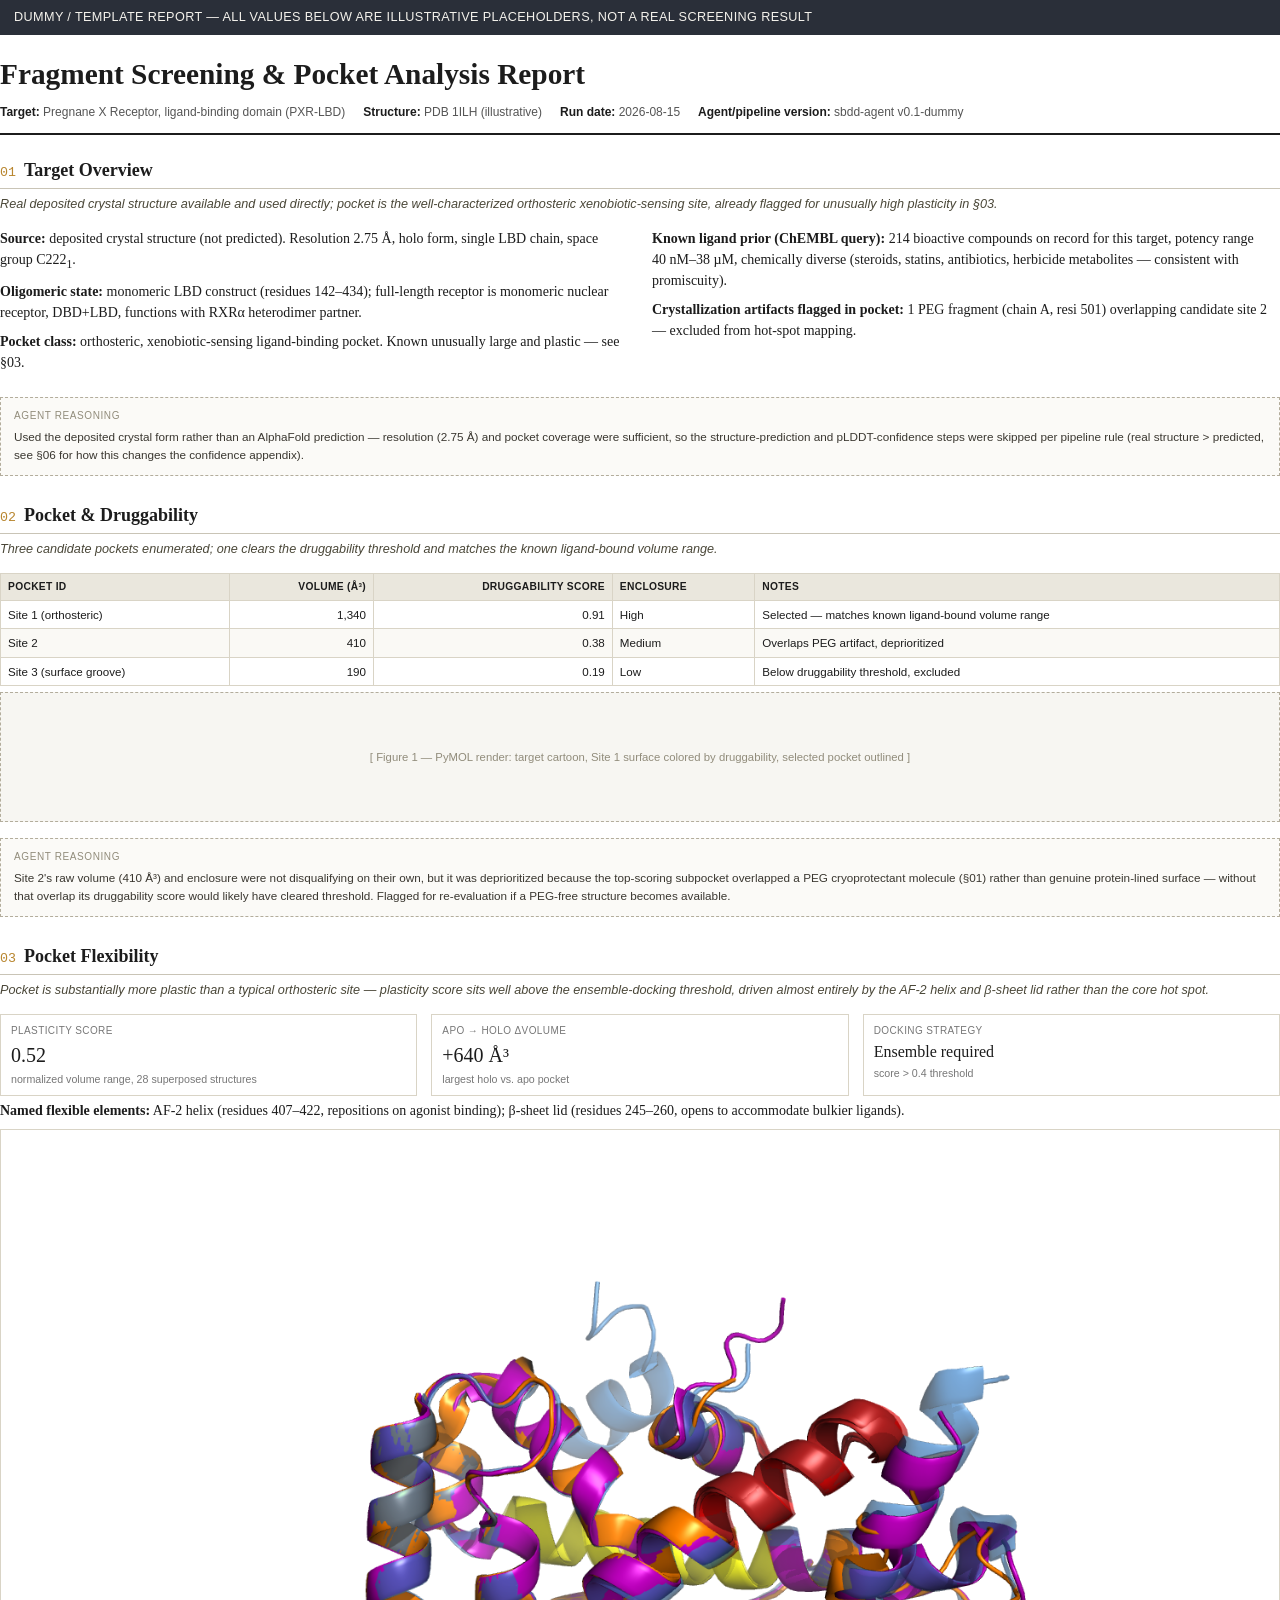
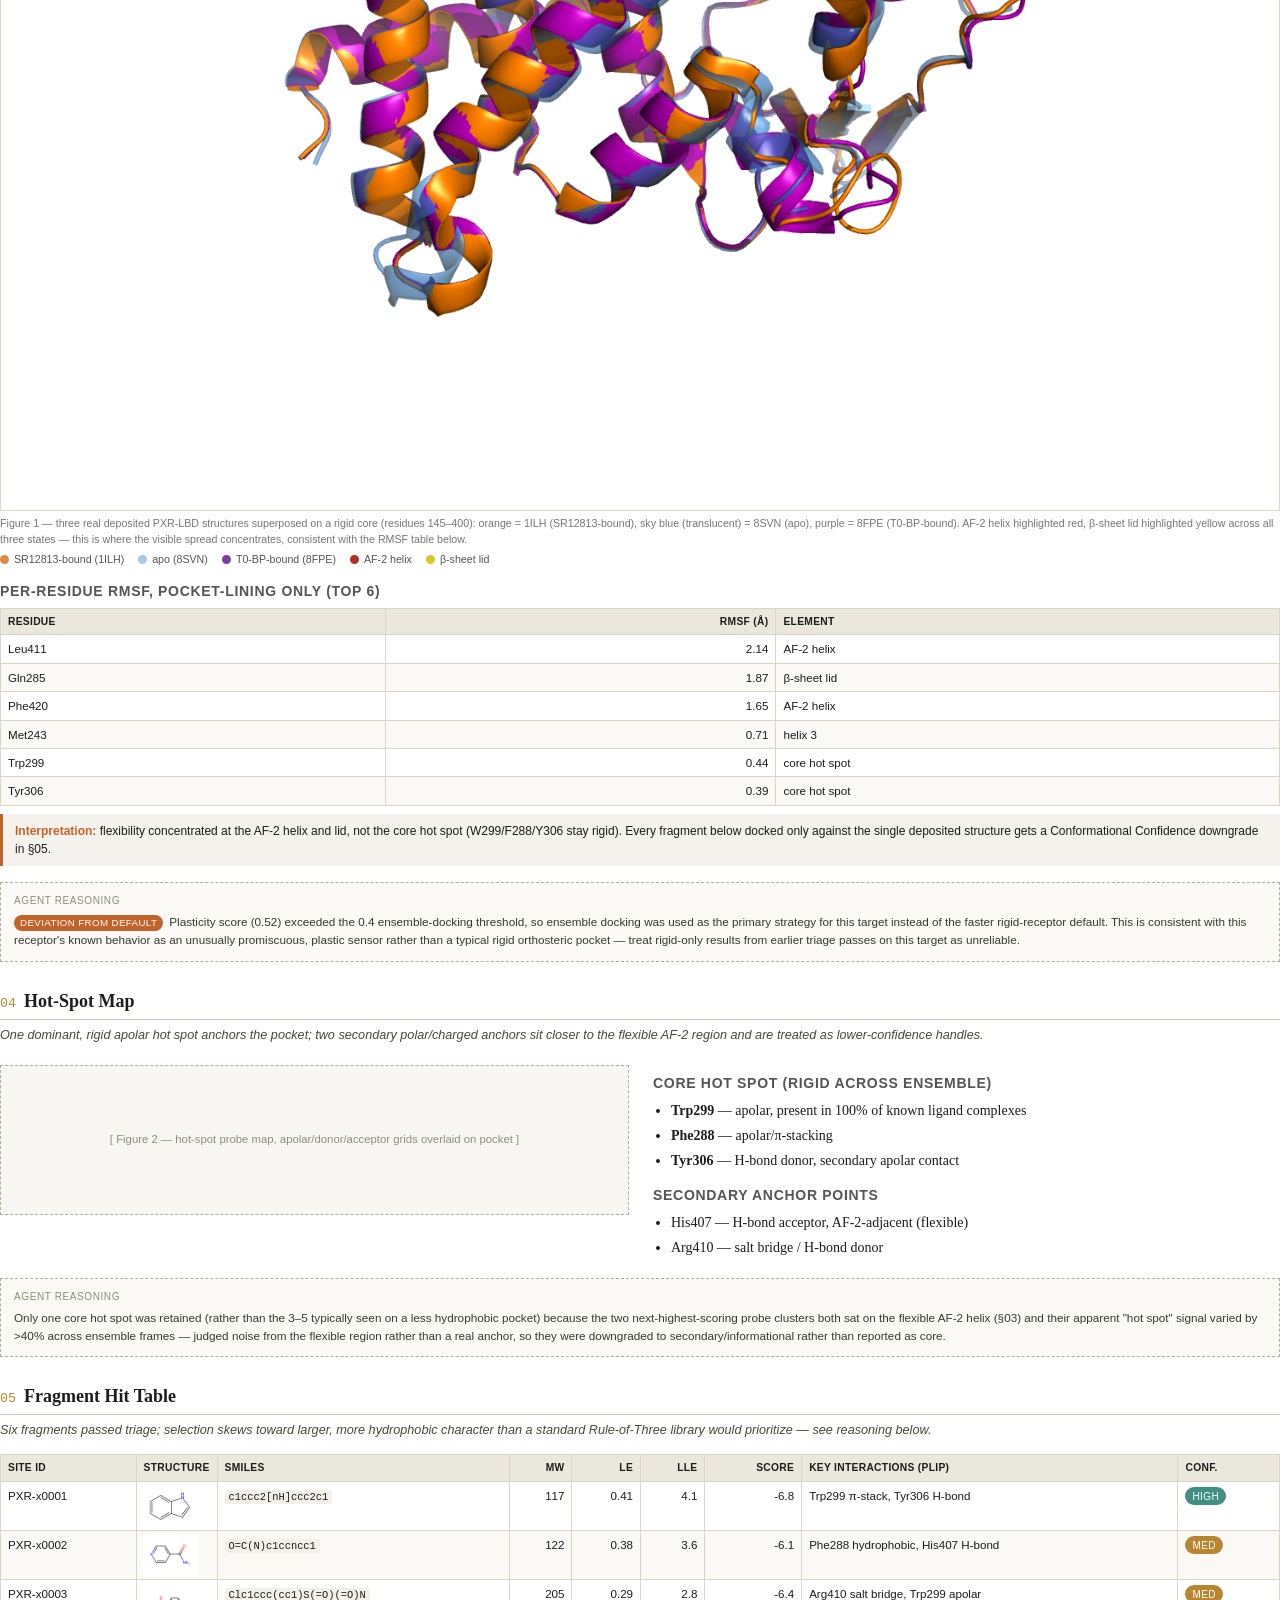
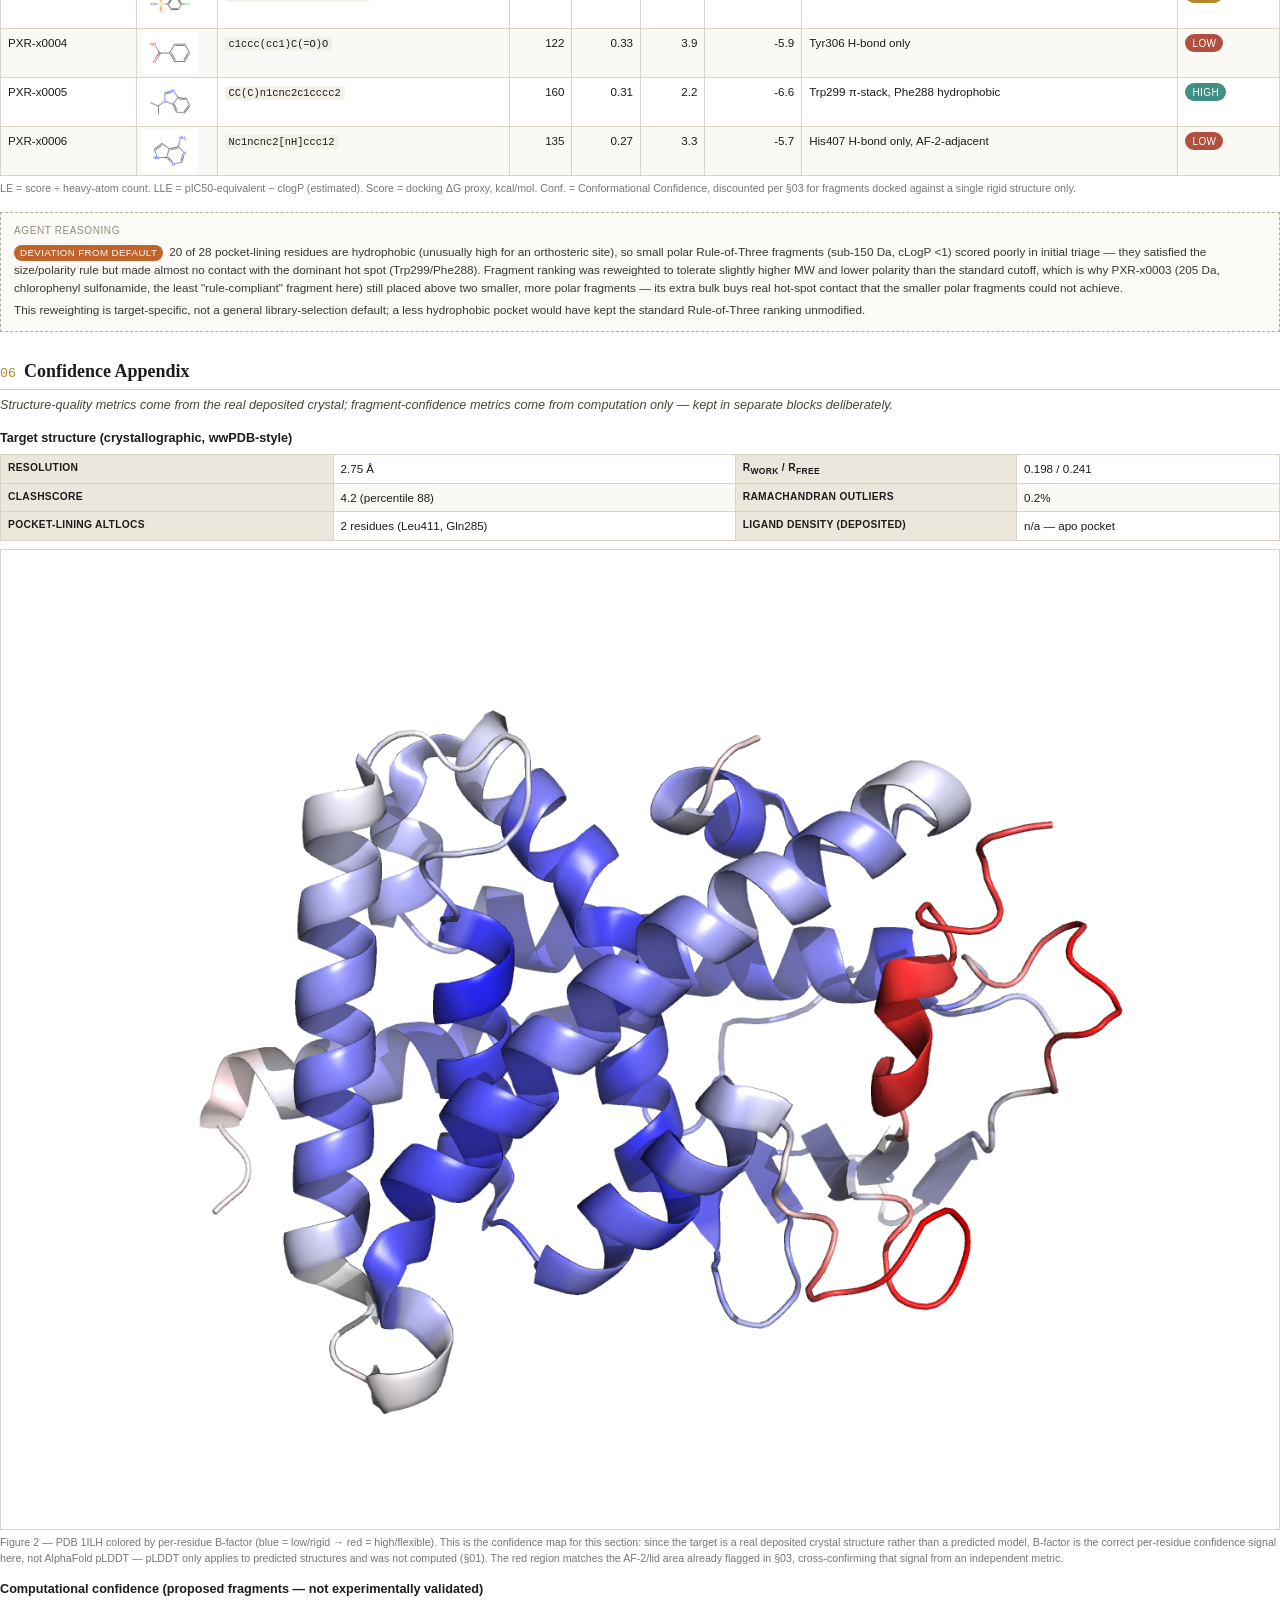
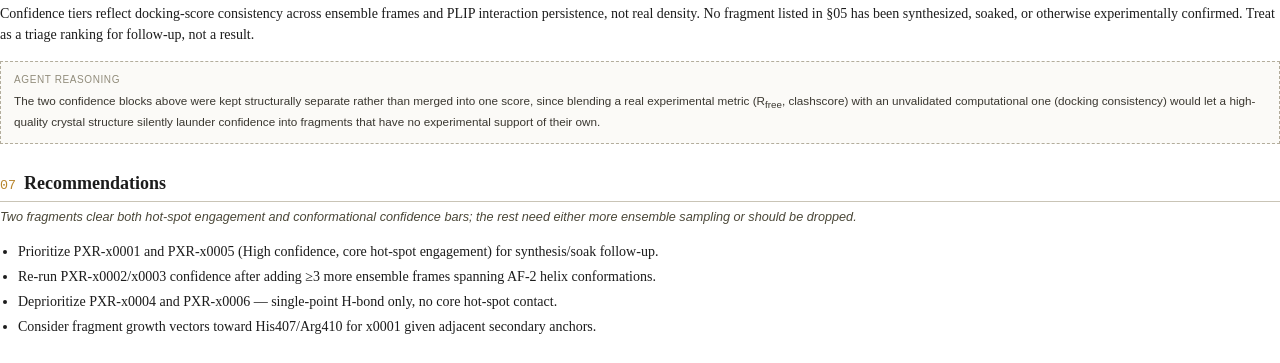
<file: sbdd_kg/report_template_dummy.html>
<!doctype html>
<html lang="en">
<head>
<meta charset="utf-8" />
<title>PXR Fragment Screening Report — DUMMY</title>
<style>
  @page {
    size: letter;
    margin: 20mm 18mm 22mm;
    @bottom-left { content: "DUMMY / TEMPLATE - not a real result"; font-size: 8pt; color: #999; }
    @bottom-right { content: "Page " counter(page) " of " counter(pages); font-size: 8pt; color: #999; }
  }
  * { box-sizing: border-box; }
  body {
    font-family: Georgia, "Times New Roman", serif;
    font-size: 10.5pt;
    line-height: 1.5;
    color: #1c1c1c;
    margin: 0;
  }
  .sans { font-family: -apple-system, "Segoe UI", Arial, sans-serif; }
  .banner {
    background: #2a2f39;
    color: #f4f2ec;
    padding: 8px 14px;
    font-family: -apple-system, "Segoe UI", Arial, sans-serif;
    font-size: 9.5pt;
    letter-spacing: 0.03em;
    text-transform: uppercase;
    margin-bottom: 18px;
  }
  header.doc-header {
    border-bottom: 2.5px solid #1c1c1c;
    padding-bottom: 12px;
    margin-bottom: 22px;
  }
  header.doc-header h1 {
    font-size: 22pt;
    margin: 0 0 6px;
  }
  header.doc-header .meta {
    font-family: -apple-system, "Segoe UI", Arial, sans-serif;
    font-size: 9pt;
    color: #555;
    display: flex;
    gap: 18px;
    flex-wrap: wrap;
  }
  header.doc-header .meta strong { color: #1c1c1c; }

  section { margin-bottom: 26px; page-break-inside: avoid; }
  section.allow-break { page-break-inside: auto; }

  h2 {
    font-size: 13.5pt;
    margin: 0 0 10px;
    padding-bottom: 4px;
    border-bottom: 1px solid #c9c4b6;
    display: flex;
    align-items: baseline;
    gap: 8px;
  }
  h2 .num {
    font-family: ui-monospace, "SF Mono", Consolas, monospace;
    font-size: 10pt;
    color: #b8862f;
    font-weight: normal;
  }
  h3 {
    font-size: 10.5pt;
    margin: 14px 0 6px;
    font-family: -apple-system, "Segoe UI", Arial, sans-serif;
    text-transform: uppercase;
    letter-spacing: 0.05em;
    color: #555;
  }
  p { margin: 0 0 8px; }

  table {
    width: 100%;
    border-collapse: collapse;
    font-family: -apple-system, "Segoe UI", Arial, sans-serif;
    font-size: 8.7pt;
    margin: 6px 0 4px;
  }
  th, td {
    border: 1px solid #d9d4c6;
    padding: 5px 7px;
    text-align: left;
    vertical-align: top;
  }
  th {
    background: #eae7dd;
    font-weight: 600;
    text-transform: uppercase;
    font-size: 7.7pt;
    letter-spacing: 0.03em;
  }
  td.num, th.num { text-align: right; font-variant-numeric: tabular-nums; }
  tr:nth-child(even) td { background: #faf9f5; }

  .pill {
    display: inline-block;
    font-family: -apple-system, "Segoe UI", Arial, sans-serif;
    font-size: 7.5pt;
    text-transform: uppercase;
    letter-spacing: 0.04em;
    padding: 1.5px 7px;
    border-radius: 999px;
    color: #fff;
  }
  .pill.high { background: #3f8f83; }
  .pill.med { background: #b8862f; }
  .pill.low { background: #b0503f; }

  .two-col { display: flex; gap: 24px; }
  .two-col > div { flex: 1; }

  .callout {
    background: #f4f2ec;
    border-left: 3px solid #c1642c;
    padding: 8px 12px;
    font-family: -apple-system, "Segoe UI", Arial, sans-serif;
    font-size: 9pt;
    margin: 8px 0;
  }
  .callout strong { color: #c1642c; }

  .figure-placeholder {
    border: 1.5px dashed #b3ad9c;
    background: #f7f6f2;
    height: 130px;
    display: flex;
    align-items: center;
    justify-content: center;
    font-family: -apple-system, "Segoe UI", Arial, sans-serif;
    font-size: 8.5pt;
    color: #918c7b;
    margin: 6px 0 10px;
    text-align: center;
  }

  .stat-row { display: flex; gap: 14px; margin: 8px 0 4px; }
  .stat {
    flex: 1;
    border: 1px solid #d9d4c6;
    padding: 8px 10px;
    font-family: -apple-system, "Segoe UI", Arial, sans-serif;
  }
  .stat .label {
    font-size: 7.5pt;
    text-transform: uppercase;
    letter-spacing: 0.04em;
    color: #777;
  }
  .stat .value {
    font-size: 15pt;
    font-family: Georgia, serif;
    margin-top: 2px;
  }
  .stat .sub { font-size: 8pt; color: #777; margin-top: 1px; }

  ul.tight { margin: 4px 0; padding-left: 18px; }
  ul.tight li { margin-bottom: 4px; }

  code.smiles {
    font-family: ui-monospace, "SF Mono", Consolas, monospace;
    font-size: 7.8pt;
    background: #f2f0e9;
    padding: 1px 4px;
    border-radius: 3px;
  }

  td.struct { width: 62px; padding: 3px 5px; }
  td.struct img { width: 56px; height: auto; display: block; }

  .figure-block { margin: 8px 0 10px; }
  .figure-block img {
    max-width: 100%;
    display: block;
    border: 1px solid #d9d4c6;
  }
  .figure-caption {
    font-family: -apple-system, "Segoe UI", Arial, sans-serif;
    font-size: 8pt;
    color: #777;
    margin-top: 4px;
  }
  .legend-swatches {
    font-family: -apple-system, "Segoe UI", Arial, sans-serif;
    font-size: 8pt;
    color: #555;
    display: flex;
    gap: 14px;
    margin-top: 4px;
    flex-wrap: wrap;
  }
  .legend-swatches span { display: inline-flex; align-items: center; gap: 5px; }
  .legend-swatches i { width: 9px; height: 9px; border-radius: 50%; display: inline-block; }

  .appendix-block { margin-bottom: 14px; }
  .appendix-block h4 {
    font-size: 9.5pt;
    margin: 0 0 4px;
    font-family: -apple-system, "Segoe UI", Arial, sans-serif;
  }

  .section-overview {
    font-style: italic;
    color: #4a4738;
    font-family: -apple-system, "Segoe UI", Arial, sans-serif;
    font-size: 9.5pt;
    margin: -4px 0 14px;
  }

  .reasoning {
    margin-top: 16px;
    border: 1px dashed #b3ad9c;
    background: #fbfaf7;
    padding: 10px 13px 12px;
    font-family: -apple-system, "Segoe UI", Arial, sans-serif;
  }
  .reasoning .reasoning-label {
    font-size: 7.5pt;
    text-transform: uppercase;
    letter-spacing: 0.06em;
    color: #918c7b;
    margin-bottom: 5px;
    display: block;
  }
  .reasoning p {
    font-size: 8.8pt;
    color: #3a3730;
    margin: 0 0 5px;
  }
  .reasoning p:last-child { margin-bottom: 0; }
  .reasoning .flag {
    display: inline-block;
    font-size: 7.3pt;
    text-transform: uppercase;
    letter-spacing: 0.04em;
    padding: 1px 6px;
    border-radius: 999px;
    background: #c1642c;
    color: #fff;
    margin-right: 6px;
  }
</style>
</head>
<body>

<div class="banner">DUMMY / TEMPLATE REPORT — all values below are illustrative placeholders, not a real screening result</div>

<header class="doc-header">
  <h1>Fragment Screening &amp; Pocket Analysis Report</h1>
  <div class="meta">
    <span><strong>Target:</strong> Pregnane X Receptor, ligand-binding domain (PXR-LBD)</span>
    <span><strong>Structure:</strong> PDB 1ILH (illustrative)</span>
    <span><strong>Run date:</strong> 2026-08-15</span>
    <span><strong>Agent/pipeline version:</strong> sbdd-agent v0.1-dummy</span>
  </div>
</header>

<section>
  <h2><span class="num">01</span> Target Overview</h2>
  <p class="section-overview">Real deposited crystal structure available and used directly; pocket is the well-characterized orthosteric xenobiotic-sensing site, already flagged for unusually high plasticity in &sect;03.</p>
  <div class="two-col">
    <div>
      <p><strong>Source:</strong> deposited crystal structure (not predicted). Resolution 2.75&nbsp;&Aring;, holo form, single LBD chain, space group C222<sub>1</sub>.</p>
      <p><strong>Oligomeric state:</strong> monomeric LBD construct (residues 142&ndash;434); full-length receptor is monomeric nuclear receptor, DBD+LBD, functions with RXR&alpha; heterodimer partner.</p>
      <p><strong>Pocket class:</strong> orthosteric, xenobiotic-sensing ligand-binding pocket. Known unusually large and plastic &mdash; see &sect;03.</p>
    </div>
    <div>
      <p><strong>Known ligand prior (ChEMBL query):</strong> 214 bioactive compounds on record for this target, potency range 40&nbsp;nM&ndash;38&nbsp;&micro;M, chemically diverse (steroids, statins, antibiotics, herbicide metabolites &mdash; consistent with promiscuity).</p>
      <p><strong>Crystallization artifacts flagged in pocket:</strong> 1 PEG fragment (chain A, resi 501) overlapping candidate site 2 &mdash; excluded from hot-spot mapping.</p>
    </div>
  </div>
  <div class="reasoning">
    <span class="reasoning-label">Agent reasoning</span>
    <p>Used the deposited crystal form rather than an AlphaFold prediction &mdash; resolution (2.75&nbsp;&Aring;) and pocket coverage were sufficient, so the structure-prediction and pLDDT-confidence steps were skipped per pipeline rule (real structure &gt; predicted, see &sect;06 for how this changes the confidence appendix).</p>
  </div>
</section>

<section>
  <h2><span class="num">02</span> Pocket &amp; Druggability</h2>
  <p class="section-overview">Three candidate pockets enumerated; one clears the druggability threshold and matches the known ligand-bound volume range.</p>
  <table>
    <thead>
      <tr><th>Pocket ID</th><th class="num">Volume (&Aring;&sup3;)</th><th class="num">Druggability score</th><th>Enclosure</th><th>Notes</th></tr>
    </thead>
    <tbody>
      <tr><td>Site 1 (orthosteric)</td><td class="num">1,340</td><td class="num">0.91</td><td>High</td><td>Selected &mdash; matches known ligand-bound volume range</td></tr>
      <tr><td>Site 2</td><td class="num">410</td><td class="num">0.38</td><td>Medium</td><td>Overlaps PEG artifact, deprioritized</td></tr>
      <tr><td>Site 3 (surface groove)</td><td class="num">190</td><td class="num">0.19</td><td>Low</td><td>Below druggability threshold, excluded</td></tr>
    </tbody>
  </table>
  <div class="figure-placeholder">[ Figure 1 &mdash; PyMOL render: target cartoon, Site 1 surface colored by druggability, selected pocket outlined ]</div>
  <div class="reasoning">
    <span class="reasoning-label">Agent reasoning</span>
    <p>Site 2's raw volume (410&nbsp;&Aring;&sup3;) and enclosure were not disqualifying on their own, but it was deprioritized because the top-scoring subpocket overlapped a PEG cryoprotectant molecule (&sect;01) rather than genuine protein-lined surface &mdash; without that overlap its druggability score would likely have cleared threshold. Flagged for re-evaluation if a PEG-free structure becomes available.</p>
  </div>
</section>

<section>
  <h2><span class="num">03</span> Pocket Flexibility</h2>
  <p class="section-overview">Pocket is substantially more plastic than a typical orthosteric site &mdash; plasticity score sits well above the ensemble-docking threshold, driven almost entirely by the AF-2 helix and &beta;-sheet lid rather than the core hot spot.</p>
  <div class="stat-row">
    <div class="stat">
      <div class="label">Plasticity score</div>
      <div class="value">0.52</div>
      <div class="sub">normalized volume range, 28 superposed structures</div>
    </div>
    <div class="stat">
      <div class="label">Apo &rarr; holo &Delta;volume</div>
      <div class="value">+640 &Aring;&sup3;</div>
      <div class="sub">largest holo vs. apo pocket</div>
    </div>
    <div class="stat">
      <div class="label">Docking strategy</div>
      <div class="value" style="font-size:12pt;">Ensemble required</div>
      <div class="sub">score &gt; 0.4 threshold</div>
    </div>
  </div>
  <p><strong>Named flexible elements:</strong> AF-2 helix (residues 407&ndash;422, repositions on agonist binding); &beta;-sheet lid (residues 245&ndash;260, opens to accommodate bulkier ligands).</p>
  <div class="figure-block">
    <img src="fig_pocket_overlay.png" alt="Overlay of three PXR-LBD conformational states" />
    <div class="figure-caption">Figure 1 &mdash; three real deposited PXR-LBD structures superposed on a rigid core (residues 145&ndash;400): orange = 1ILH (SR12813-bound), sky blue (translucent) = 8SVN (apo), purple = 8FPE (T0-BP-bound). AF-2 helix highlighted red, &beta;-sheet lid highlighted yellow across all three states &mdash; this is where the visible spread concentrates, consistent with the RMSF table below.</div>
    <div class="legend-swatches">
      <span><i style="background:#e08947;"></i>SR12813-bound (1ILH)</span>
      <span><i style="background:#a9c7e8;"></i>apo (8SVN)</span>
      <span><i style="background:#7d3f9e;"></i>T0-BP-bound (8FPE)</span>
      <span><i style="background:#b0302a;"></i>AF-2 helix</span>
      <span><i style="background:#d4c92a;"></i>&beta;-sheet lid</span>
    </div>
  </div>
  <h3>Per-residue RMSF, pocket-lining only (top 6)</h3>
  <table>
    <thead><tr><th>Residue</th><th class="num">RMSF (&Aring;)</th><th>Element</th></tr></thead>
    <tbody>
      <tr><td>Leu411</td><td class="num">2.14</td><td>AF-2 helix</td></tr>
      <tr><td>Gln285</td><td class="num">1.87</td><td>&beta;-sheet lid</td></tr>
      <tr><td>Phe420</td><td class="num">1.65</td><td>AF-2 helix</td></tr>
      <tr><td>Met243</td><td class="num">0.71</td><td>helix 3</td></tr>
      <tr><td>Trp299</td><td class="num">0.44</td><td>core hot spot</td></tr>
      <tr><td>Tyr306</td><td class="num">0.39</td><td>core hot spot</td></tr>
    </tbody>
  </table>
  <div class="callout"><strong>Interpretation:</strong> flexibility concentrated at the AF-2 helix and lid, not the core hot spot (W299/F288/Y306 stay rigid). Every fragment below docked only against the single deposited structure gets a Conformational Confidence downgrade in &sect;05.</div>
  <div class="reasoning">
    <span class="reasoning-label">Agent reasoning</span>
    <p><span class="flag">Deviation from default</span>Plasticity score (0.52) exceeded the 0.4 ensemble-docking threshold, so ensemble docking was used as the primary strategy for this target instead of the faster rigid-receptor default. This is consistent with this receptor's known behavior as an unusually promiscuous, plastic sensor rather than a typical rigid orthosteric pocket &mdash; treat rigid-only results from earlier triage passes on this target as unreliable.</p>
  </div>
</section>

<section class="allow-break">
  <h2><span class="num">04</span> Hot-Spot Map</h2>
  <p class="section-overview">One dominant, rigid apolar hot spot anchors the pocket; two secondary polar/charged anchors sit closer to the flexible AF-2 region and are treated as lower-confidence handles.</p>
  <div class="two-col">
    <div class="figure-placeholder" style="height:150px;">[ Figure 2 &mdash; hot-spot probe map, apolar/donor/acceptor grids overlaid on pocket ]</div>
    <div>
      <h3>Core hot spot (rigid across ensemble)</h3>
      <ul class="tight">
        <li><strong>Trp299</strong> &mdash; apolar, present in 100% of known ligand complexes</li>
        <li><strong>Phe288</strong> &mdash; apolar/&pi;-stacking</li>
        <li><strong>Tyr306</strong> &mdash; H-bond donor, secondary apolar contact</li>
      </ul>
      <h3>Secondary anchor points</h3>
      <ul class="tight">
        <li>His407 &mdash; H-bond acceptor, AF-2-adjacent (flexible)</li>
        <li>Arg410 &mdash; salt bridge / H-bond donor</li>
      </ul>
    </div>
  </div>
  <div class="reasoning">
    <span class="reasoning-label">Agent reasoning</span>
    <p>Only one core hot spot was retained (rather than the 3&ndash;5 typically seen on a less hydrophobic pocket) because the two next-highest-scoring probe clusters both sat on the flexible AF-2 helix (&sect;03) and their apparent "hot spot" signal varied by &gt;40% across ensemble frames &mdash; judged noise from the flexible region rather than a real anchor, so they were downgraded to secondary/informational rather than reported as core.</p>
  </div>
</section>

<section class="allow-break">
  <h2><span class="num">05</span> Fragment Hit Table</h2>
  <p class="section-overview">Six fragments passed triage; selection skews toward larger, more hydrophobic character than a standard Rule-of-Three library would prioritize &mdash; see reasoning below.</p>
  <table>
    <thead>
      <tr>
        <th>Site ID</th><th>Structure</th><th>SMILES</th><th class="num">MW</th>
        <th class="num">LE</th><th class="num">LLE</th>
        <th class="num">Score</th>
        <th>Key interactions (PLIP)</th>
        <th>Conf.</th>
      </tr>
    </thead>
    <tbody>
      <tr>
        <td>PXR-x0001</td><td class="struct"><img src="fig_frag_x0001.png" alt="PXR-x0001 structure" /></td><td><code class="smiles">c1ccc2[nH]ccc2c1</code></td><td class="num">117</td>
        <td class="num">0.41</td><td class="num">4.1</td><td class="num">-6.8</td>
        <td>Trp299 &pi;-stack, Tyr306 H-bond</td>
        <td><span class="pill high">High</span></td>
      </tr>
      <tr>
        <td>PXR-x0002</td><td class="struct"><img src="fig_frag_x0002.png" alt="PXR-x0002 structure" /></td><td><code class="smiles">O=C(N)c1ccncc1</code></td><td class="num">122</td>
        <td class="num">0.38</td><td class="num">3.6</td><td class="num">-6.1</td>
        <td>Phe288 hydrophobic, His407 H-bond</td>
        <td><span class="pill med">Med</span></td>
      </tr>
      <tr>
        <td>PXR-x0003</td><td class="struct"><img src="fig_frag_x0003.png" alt="PXR-x0003 structure" /></td><td><code class="smiles">Clc1ccc(cc1)S(=O)(=O)N</code></td><td class="num">205</td>
        <td class="num">0.29</td><td class="num">2.8</td><td class="num">-6.4</td>
        <td>Arg410 salt bridge, Trp299 apolar</td>
        <td><span class="pill med">Med</span></td>
      </tr>
      <tr>
        <td>PXR-x0004</td><td class="struct"><img src="fig_frag_x0004.png" alt="PXR-x0004 structure" /></td><td><code class="smiles">c1ccc(cc1)C(=O)O</code></td><td class="num">122</td>
        <td class="num">0.33</td><td class="num">3.9</td><td class="num">-5.9</td>
        <td>Tyr306 H-bond only</td>
        <td><span class="pill low">Low</span></td>
      </tr>
      <tr>
        <td>PXR-x0005</td><td class="struct"><img src="fig_frag_x0005.png" alt="PXR-x0005 structure" /></td><td><code class="smiles">CC(C)n1cnc2c1cccc2</code></td><td class="num">160</td>
        <td class="num">0.31</td><td class="num">2.2</td><td class="num">-6.6</td>
        <td>Trp299 &pi;-stack, Phe288 hydrophobic</td>
        <td><span class="pill high">High</span></td>
      </tr>
      <tr>
        <td>PXR-x0006</td><td class="struct"><img src="fig_frag_x0006.png" alt="PXR-x0006 structure" /></td><td><code class="smiles">Nc1ncnc2[nH]ccc12</code></td><td class="num">135</td>
        <td class="num">0.27</td><td class="num">3.3</td><td class="num">-5.7</td>
        <td>His407 H-bond only, AF-2-adjacent</td>
        <td><span class="pill low">Low</span></td>
      </tr>
    </tbody>
  </table>
  <p class="sans" style="font-size:8pt;color:#777;">LE = score &divide; heavy-atom count. LLE = pIC50-equivalent &minus; clogP (estimated). Score = docking &Delta;G proxy, kcal/mol. Conf. = Conformational Confidence, discounted per &sect;03 for fragments docked against a single rigid structure only.</p>
  <div class="reasoning">
    <span class="reasoning-label">Agent reasoning</span>
    <p><span class="flag">Deviation from default</span>20 of 28 pocket-lining residues are hydrophobic (unusually high for an orthosteric site), so small polar Rule-of-Three fragments (sub-150&nbsp;Da, cLogP&nbsp;&lt;1) scored poorly in initial triage &mdash; they satisfied the size/polarity rule but made almost no contact with the dominant hot spot (Trp299/Phe288). Fragment ranking was reweighted to tolerate slightly higher MW and lower polarity than the standard cutoff, which is why PXR-x0003 (205&nbsp;Da, chlorophenyl sulfonamide, the least "rule-compliant" fragment here) still placed above two smaller, more polar fragments &mdash; its extra bulk buys real hot-spot contact that the smaller polar fragments could not achieve.</p>
    <p>This reweighting is target-specific, not a general library-selection default; a less hydrophobic pocket would have kept the standard Rule-of-Three ranking unmodified.</p>
  </div>
</section>

<section class="allow-break">
  <h2><span class="num">06</span> Confidence Appendix</h2>
  <p class="section-overview">Structure-quality metrics come from the real deposited crystal; fragment-confidence metrics come from computation only &mdash; kept in separate blocks deliberately.</p>
  <div class="appendix-block">
    <h4>Target structure (crystallographic, wwPDB-style)</h4>
    <table>
      <tbody>
        <tr><th style="width:26%;">Resolution</th><td>2.75 &Aring;</td><th style="width:22%;">R<sub>work</sub> / R<sub>free</sub></th><td>0.198 / 0.241</td></tr>
        <tr><th>Clashscore</th><td>4.2 (percentile 88)</td><th>Ramachandran outliers</th><td>0.2%</td></tr>
        <tr><th>Pocket-lining altlocs</th><td>2 residues (Leu411, Gln285)</td><th>Ligand density (deposited)</th><td>n/a &mdash; apo pocket</td></tr>
      </tbody>
    </table>
    <div class="figure-block">
      <img src="fig_bfactor_confidence.png" alt="PXR-LBD colored by B-factor" />
      <div class="figure-caption">Figure 2 &mdash; PDB 1ILH colored by per-residue B-factor (blue = low/rigid &rarr; red = high/flexible). This is the confidence map for this section: since the target is a real deposited crystal structure rather than a predicted model, B-factor is the correct per-residue confidence signal here, not AlphaFold pLDDT &mdash; pLDDT only applies to predicted structures and was not computed (&sect;01). The red region matches the AF-2/lid area already flagged in &sect;03, cross-confirming that signal from an independent metric.</div>
    </div>
  </div>
  <div class="appendix-block">
    <h4>Computational confidence (proposed fragments &mdash; not experimentally validated)</h4>
    <p>Confidence tiers reflect docking-score consistency across ensemble frames and PLIP interaction persistence, not real density. No fragment listed in &sect;05 has been synthesized, soaked, or otherwise experimentally confirmed. Treat as a triage ranking for follow-up, not a result.</p>
  </div>
  <div class="reasoning">
    <span class="reasoning-label">Agent reasoning</span>
    <p>The two confidence blocks above were kept structurally separate rather than merged into one score, since blending a real experimental metric (R<sub>free</sub>, clashscore) with an unvalidated computational one (docking consistency) would let a high-quality crystal structure silently launder confidence into fragments that have no experimental support of their own.</p>
  </div>
</section>

<section>
  <h2><span class="num">07</span> Recommendations</h2>
  <p class="section-overview">Two fragments clear both hot-spot engagement and conformational confidence bars; the rest need either more ensemble sampling or should be dropped.</p>
  <ul class="tight">
    <li>Prioritize PXR-x0001 and PXR-x0005 (High confidence, core hot-spot engagement) for synthesis/soak follow-up.</li>
    <li>Re-run PXR-x0002/x0003 confidence after adding &ge;3 more ensemble frames spanning AF-2 helix conformations.</li>
    <li>Deprioritize PXR-x0004 and PXR-x0006 &mdash; single-point H-bond only, no core hot-spot contact.</li>
    <li>Consider fragment growth vectors toward His407/Arg410 for x0001 given adjacent secondary anchors.</li>
  </ul>
</section>

</body>
</html>
</file>
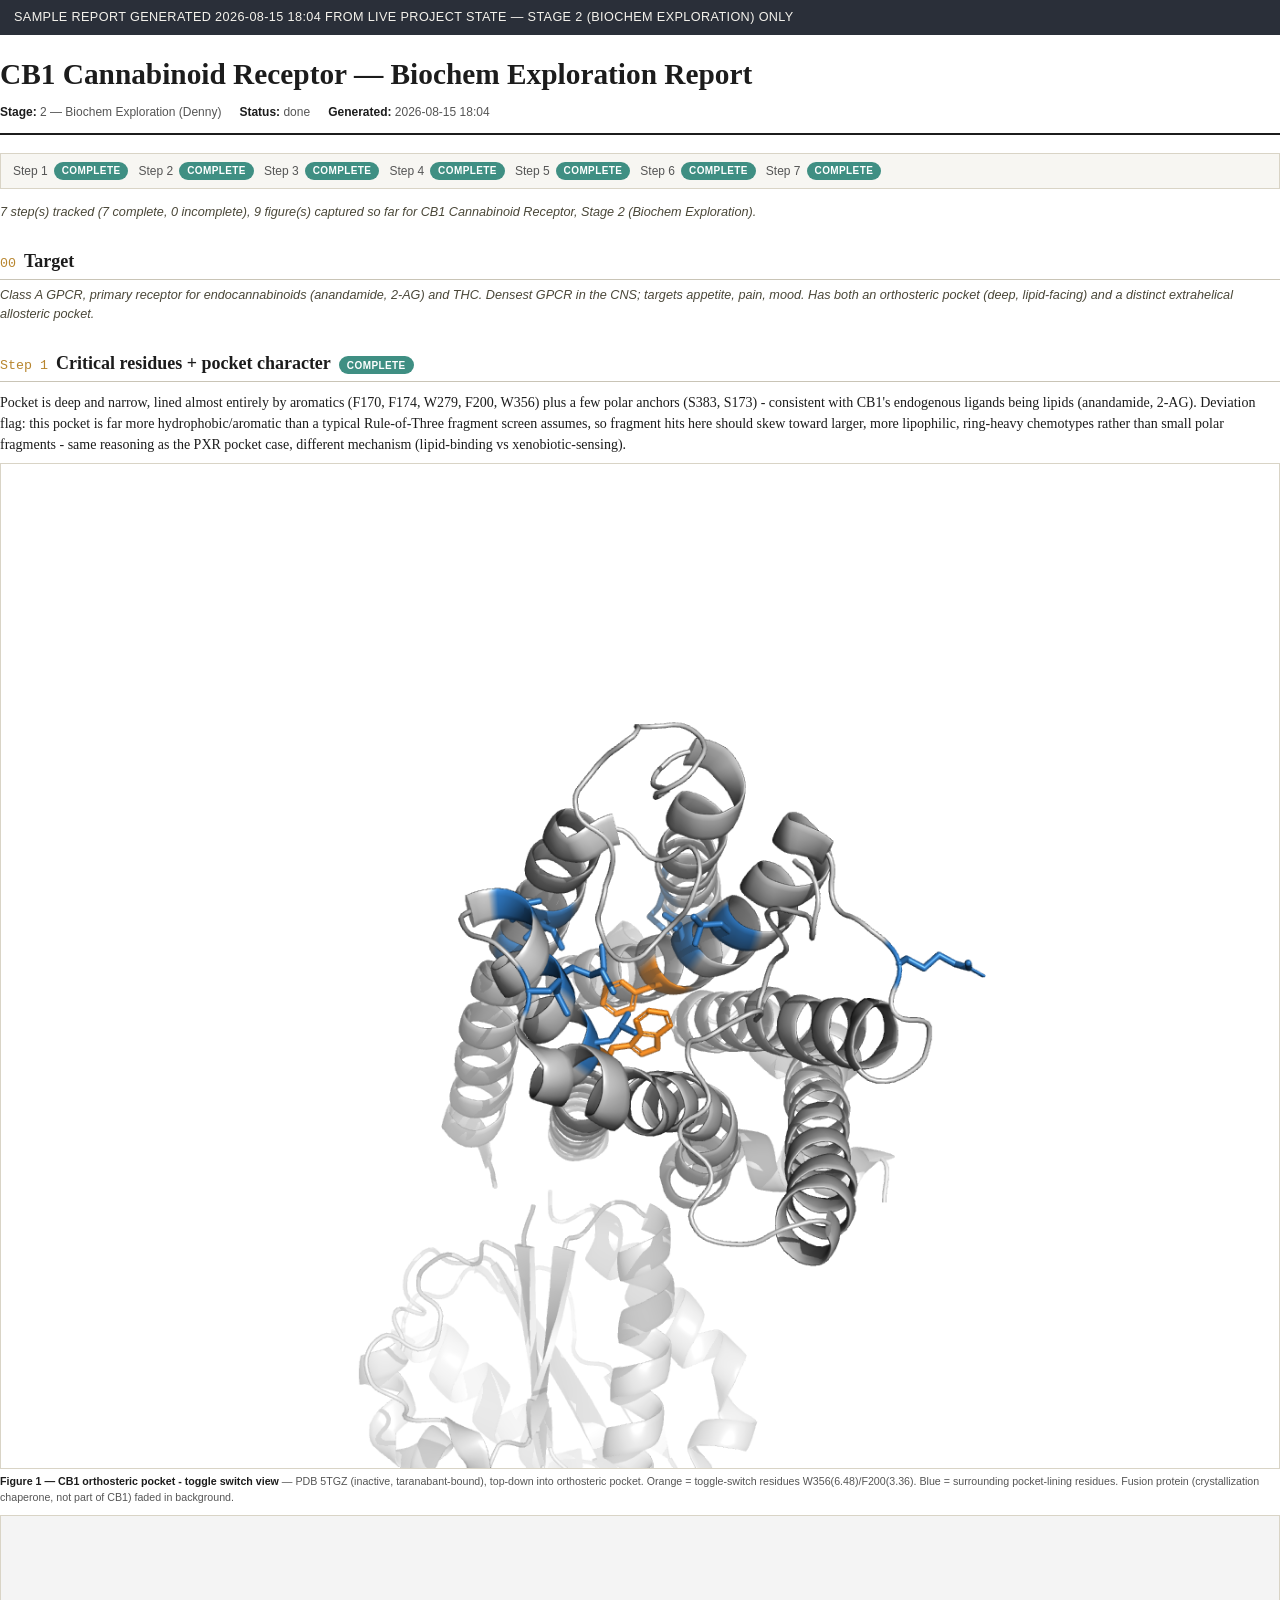
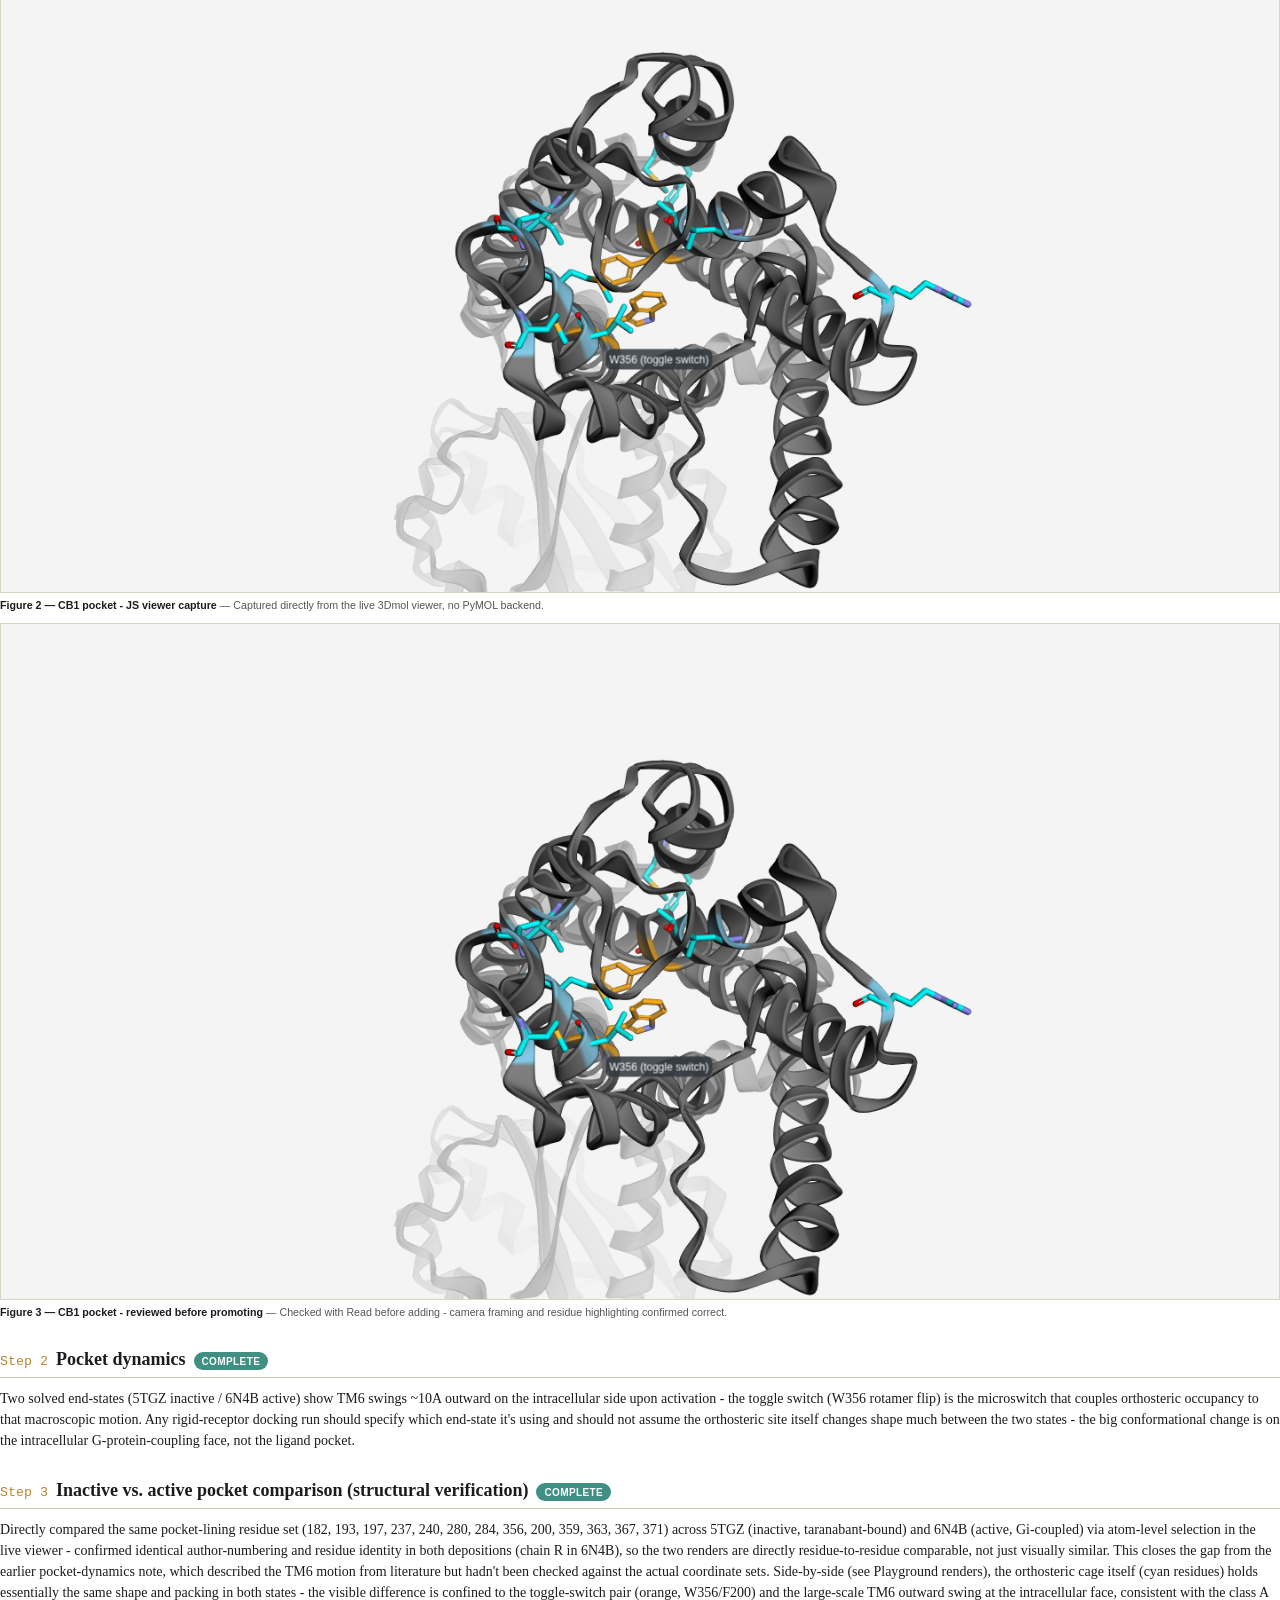
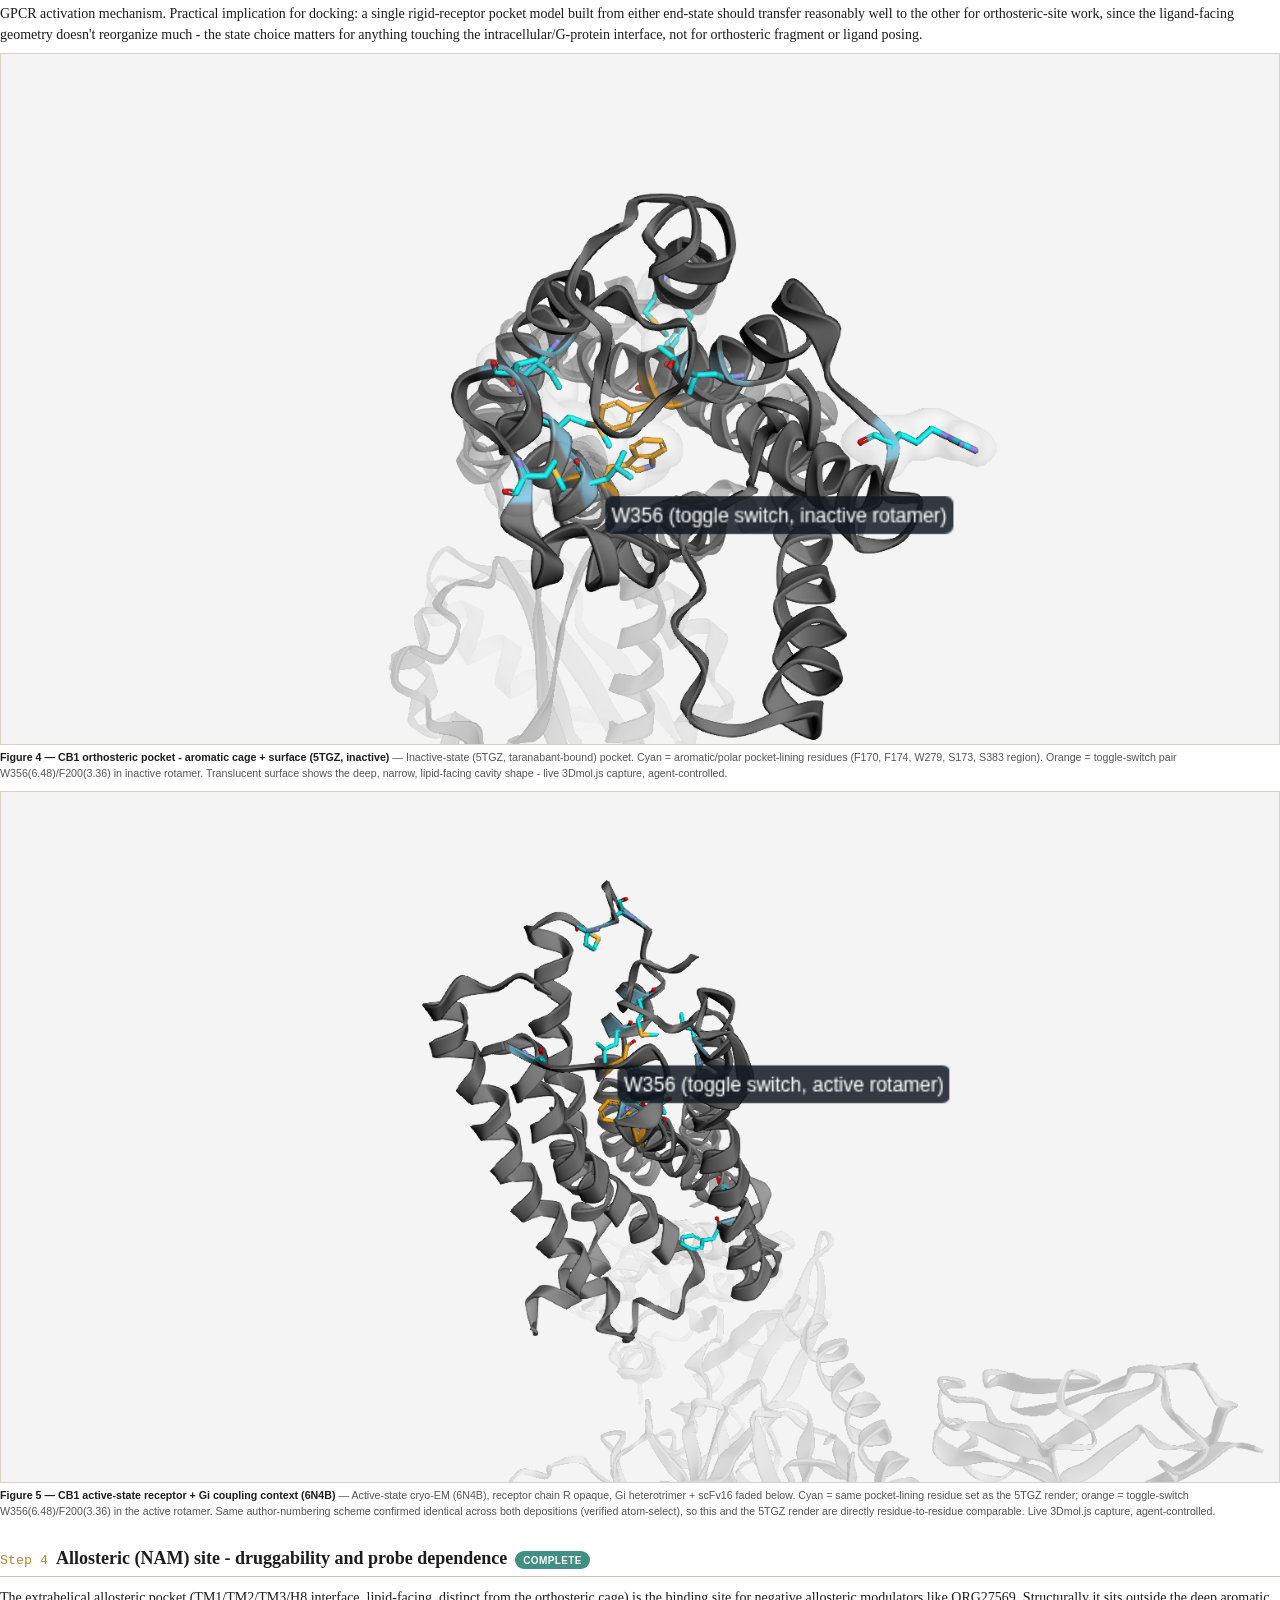
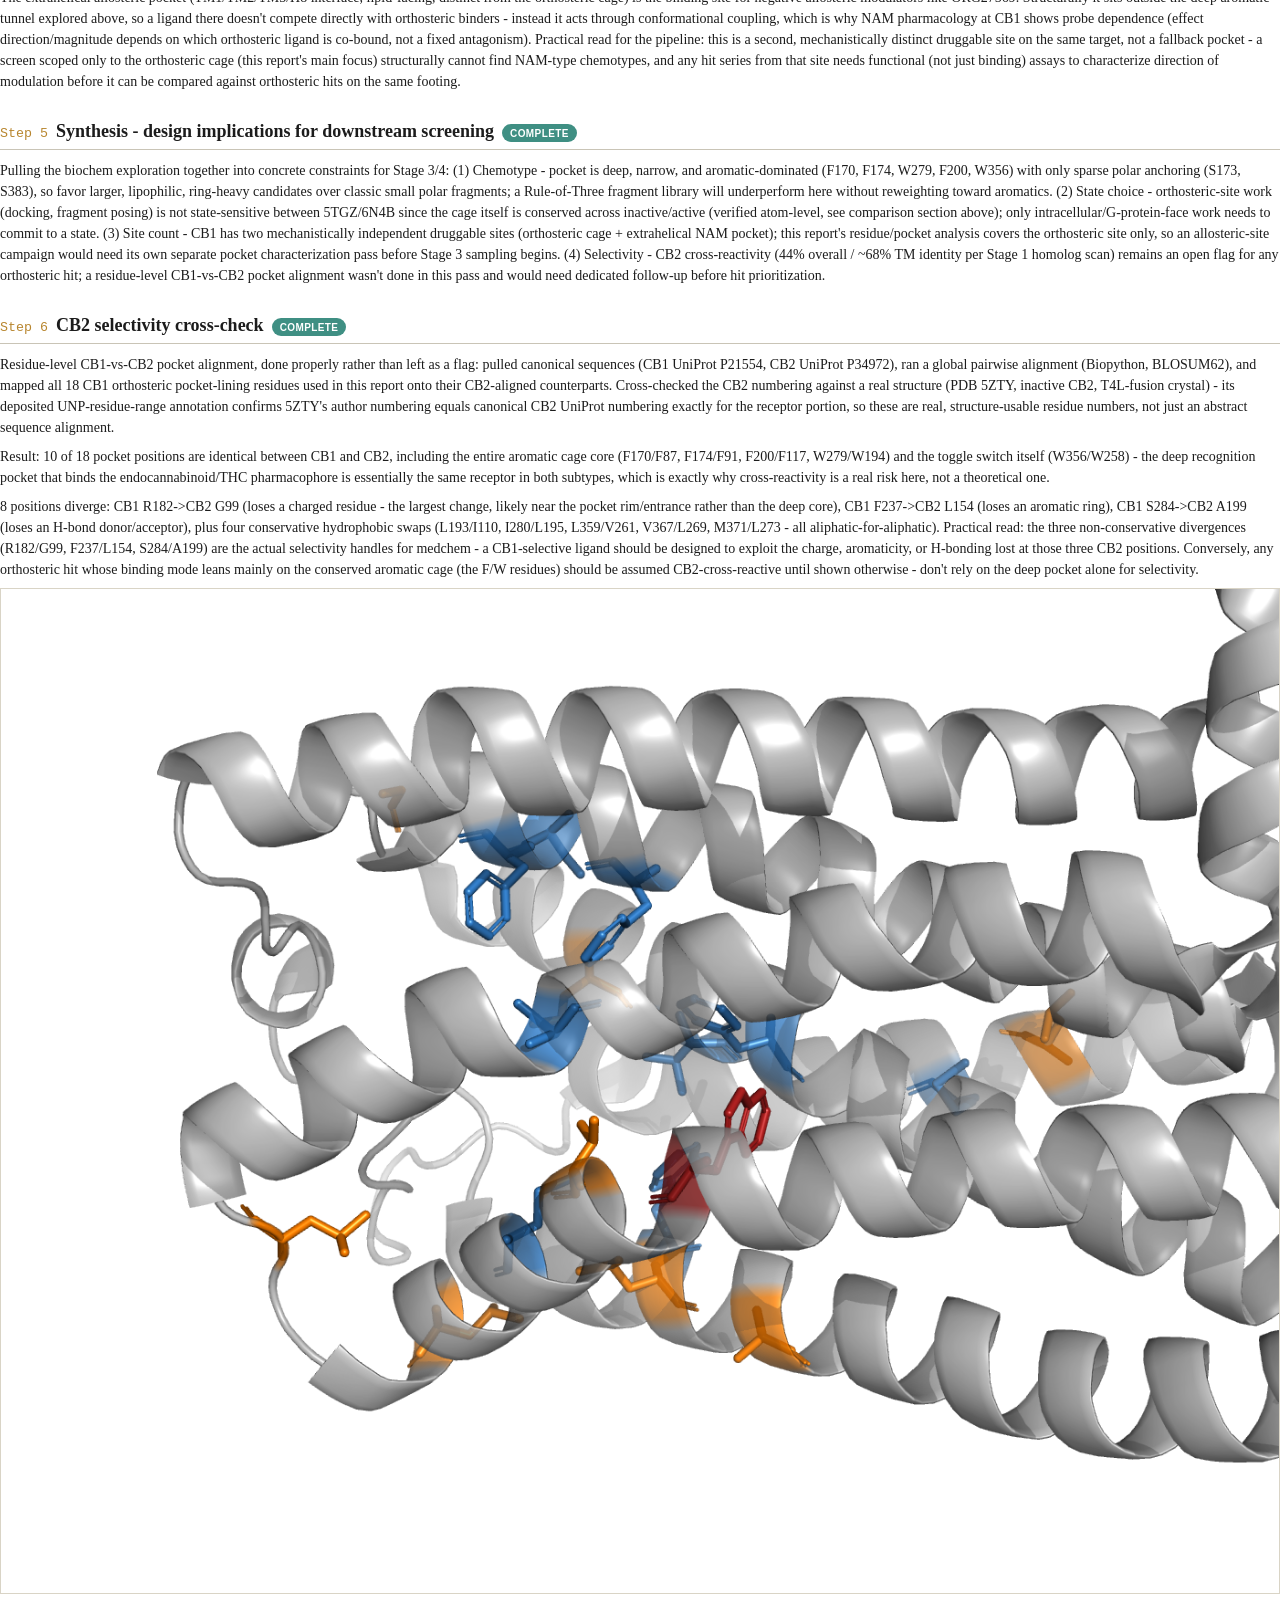
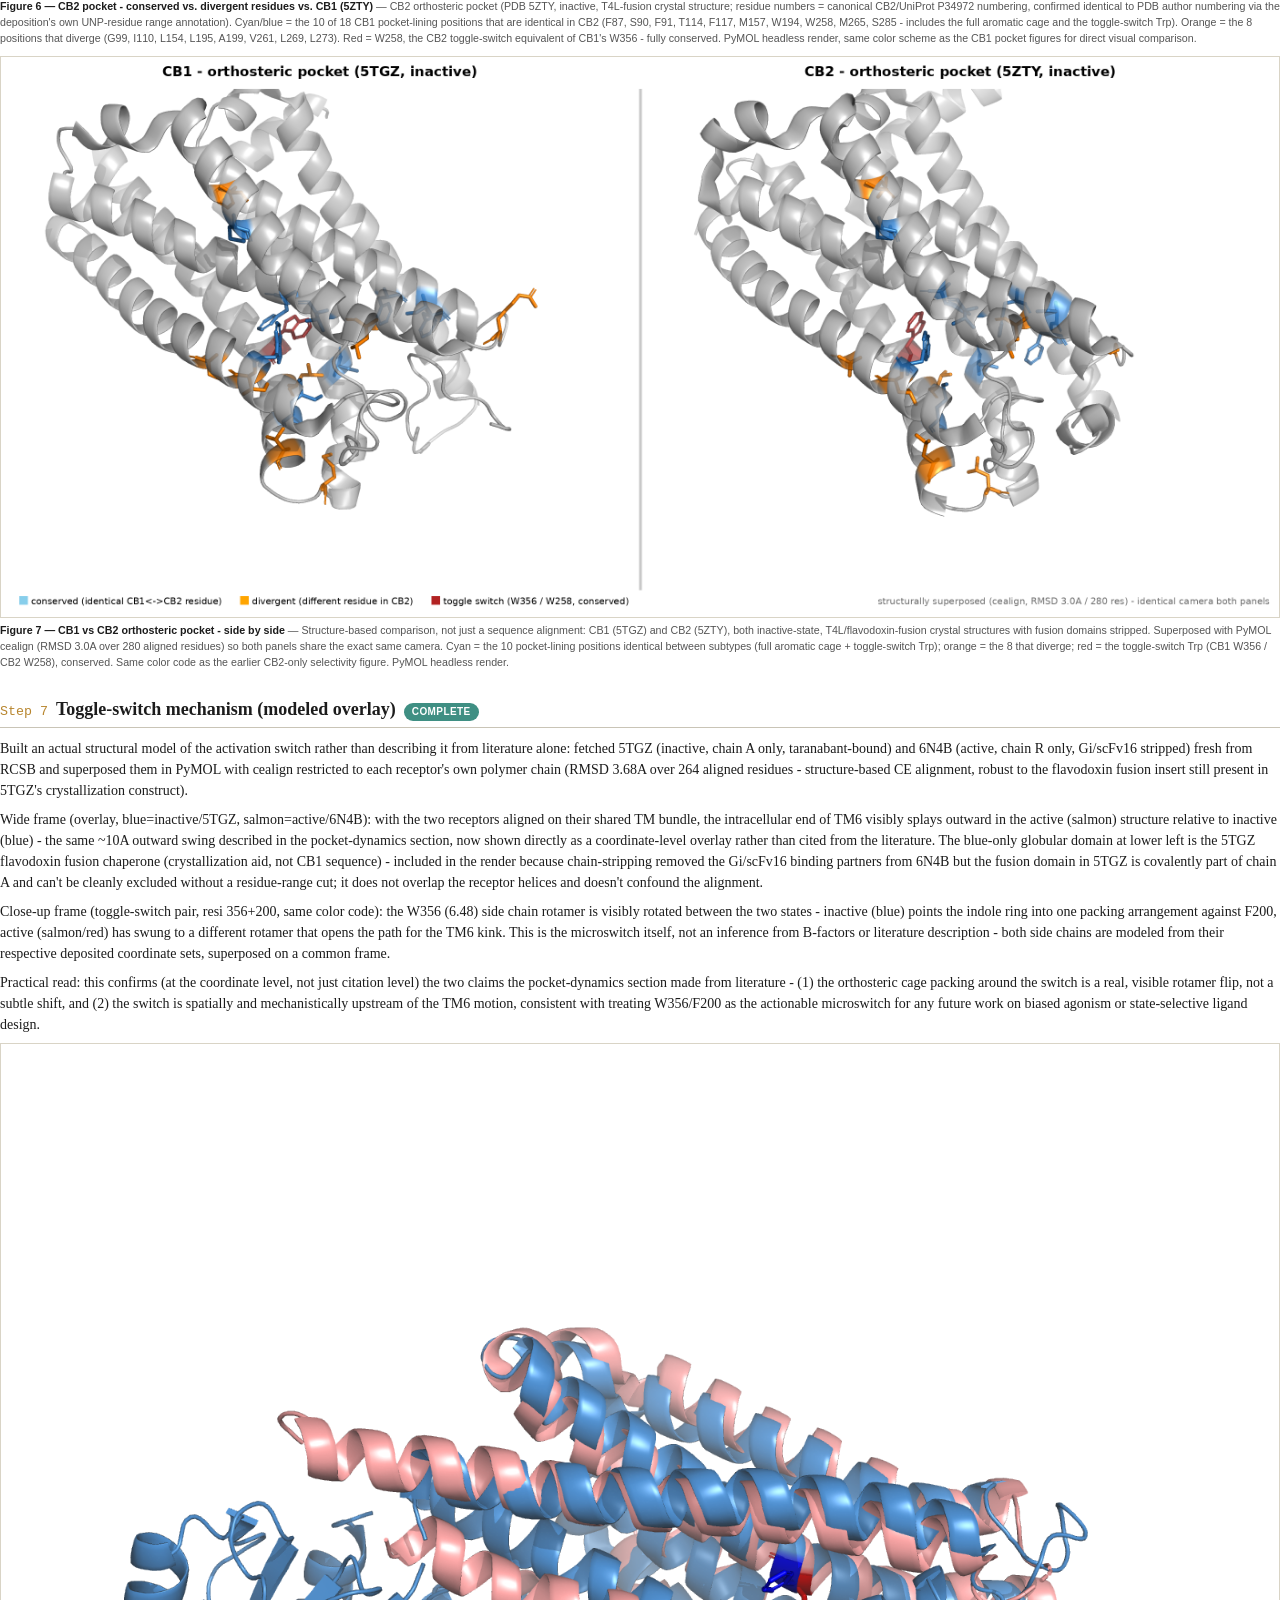
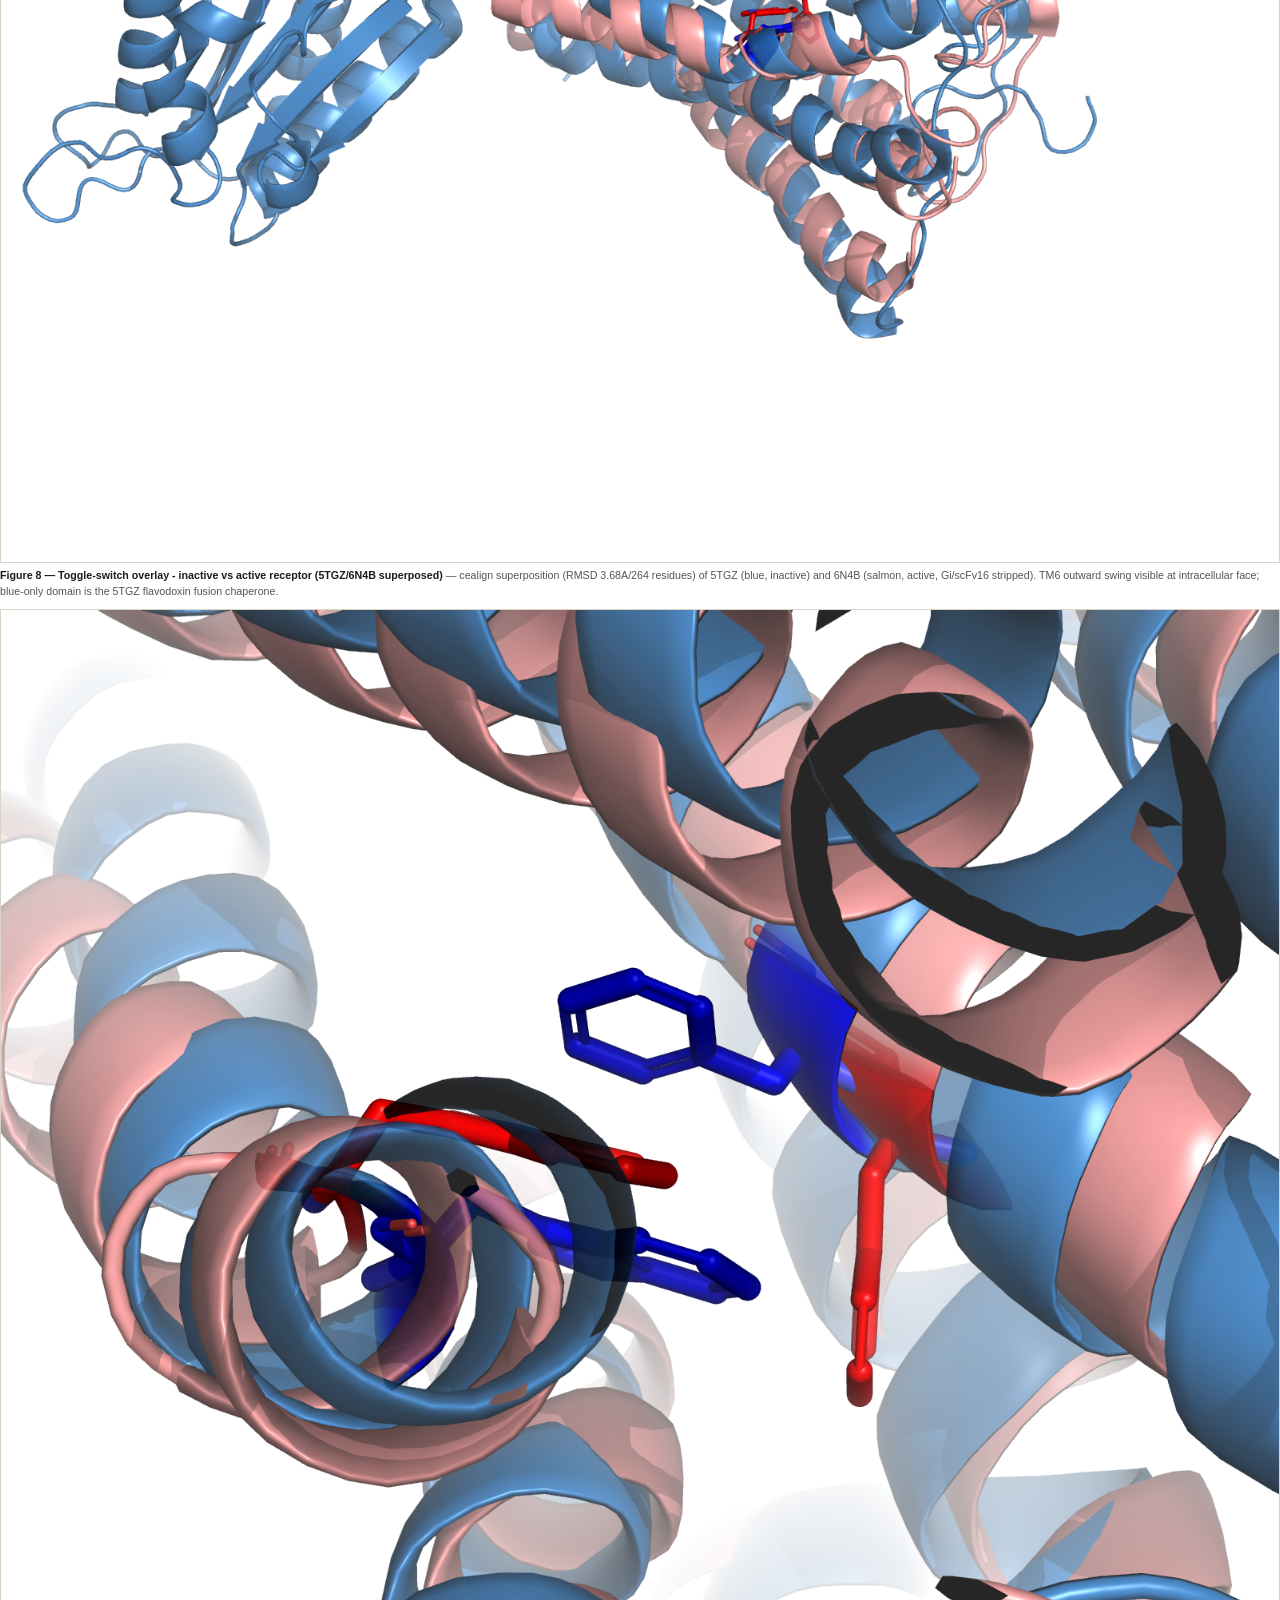
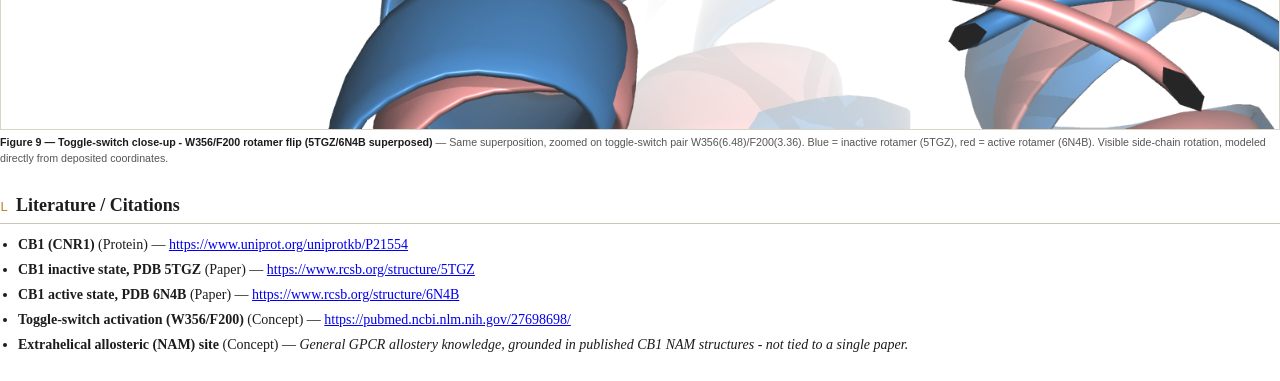
<file: sbdd_app/projects/cb1-cannabinoid-receptor/report.html>
<!doctype html>
<html lang="en">
<head>
<meta charset="utf-8" />
<title>CB1 Cannabinoid Receptor — Stage 2 Report</title>
<style>
@page {
  size: letter;
  margin: 20mm 18mm 22mm;
  @bottom-left { content: "Generated from live project state - Stage 2 (Biochem Exploration) only"; font-size: 8pt; color: #999; }
  @bottom-right { content: "Page " counter(page) " of " counter(pages); font-size: 8pt; color: #999; }
}
* { box-sizing: border-box; }
body { font-family: Georgia, "Times New Roman", serif; font-size: 10.5pt; line-height: 1.5; color: #1c1c1c; margin: 0; }
.sans { font-family: -apple-system, "Segoe UI", Arial, sans-serif; }
.banner {
  background: #2a2f39; color: #f4f2ec; padding: 8px 14px;
  font-family: -apple-system, "Segoe UI", Arial, sans-serif; font-size: 9.5pt;
  letter-spacing: 0.03em; text-transform: uppercase; margin-bottom: 18px;
}
header.doc-header { border-bottom: 2.5px solid #1c1c1c; padding-bottom: 12px; margin-bottom: 22px; }
header.doc-header h1 { font-size: 22pt; margin: 0 0 6px; }
header.doc-header .meta {
  font-family: -apple-system, "Segoe UI", Arial, sans-serif; font-size: 9pt; color: #555;
  display: flex; gap: 18px; flex-wrap: wrap;
}
header.doc-header .meta strong { color: #1c1c1c; }
section { margin-bottom: 26px; page-break-inside: avoid; }
section.allow-break { page-break-inside: auto; }
h2 {
  font-size: 13.5pt; margin: 0 0 10px; padding-bottom: 4px; border-bottom: 1px solid #c9c4b6;
  display: flex; align-items: baseline; gap: 8px;
}
h2 .num { font-family: ui-monospace, "SF Mono", Consolas, monospace; font-size: 10pt; color: #b8862f; font-weight: normal; }
p { margin: 0 0 8px; }
ul.tight { margin: 4px 0; padding-left: 18px; }
ul.tight li { margin-bottom: 4px; }
.section-overview {
  font-style: italic; color: #4a4738; font-family: -apple-system, "Segoe UI", Arial, sans-serif;
  font-size: 9.5pt; margin: -4px 0 14px;
}
.figure-block { margin: 8px 0 10px; }
.figure-block img { max-width: 100%; display: block; border: 1px solid #d9d4c6; }
.figure-caption { font-family: -apple-system, "Segoe UI", Arial, sans-serif; font-size: 8pt; color: #555; margin-top: 4px; }
.figure-caption strong { color: #1c1c1c; }
.empty-note {
  font-family: -apple-system, "Segoe UI", Arial, sans-serif; font-size: 9pt; color: #918c7b;
  border: 1.5px dashed #b3ad9c; background: #f7f6f2; padding: 10px 12px;
}
.source-url { word-break: break-all; }
.pill {
  display: inline-block; font-family: -apple-system, "Segoe UI", Arial, sans-serif;
  font-size: 7.5pt; text-transform: uppercase; letter-spacing: 0.04em;
  padding: 1.5px 8px; border-radius: 999px; color: #fff; font-weight: 600;
}
.pill.complete { background: #3f8f83; }
.pill.incomplete { background: #b0503f; }
.progress-summary {
  font-family: -apple-system, "Segoe UI", Arial, sans-serif; font-size: 9pt; color: #555;
  border: 1px solid #d9d4c6; background: #f7f6f2; padding: 8px 12px; margin: -4px 0 18px;
  display: flex; align-items: center; gap: 10px;
}
.progress-summary b { color: #1c1c1c; }
.progress-summary span { display: inline-flex; align-items: center; gap: 6px; }
</style>
</head>
<body>
<div class="banner">Sample report generated 2026-08-15 18:04 from live project state — Stage 2 (Biochem Exploration) only</div>
<header class="doc-header">
  <h1>CB1 Cannabinoid Receptor — Biochem Exploration Report</h1>
  <div class="meta">
    <span><strong>Stage:</strong> 2 — Biochem Exploration (Denny)</span>
    <span><strong>Status:</strong> done</span>
    <span><strong>Generated:</strong> 2026-08-15 18:04</span>
  </div>
</header>
<div class="progress-summary"><span>Step 1<span class="pill complete">complete</span></span><span>Step 2<span class="pill complete">complete</span></span><span>Step 3<span class="pill complete">complete</span></span><span>Step 4<span class="pill complete">complete</span></span><span>Step 5<span class="pill complete">complete</span></span><span>Step 6<span class="pill complete">complete</span></span><span>Step 7<span class="pill complete">complete</span></span></div>
<section>
  <p class="section-overview">7 step(s) tracked (7 complete, 0 incomplete), 9 figure(s) captured so far for CB1 Cannabinoid Receptor, Stage 2 (Biochem Exploration).</p>
</section>

<section>
  <h2><span class="num">00</span> Target</h2>
  <p class="section-overview">Class A GPCR, primary receptor for endocannabinoids (anandamide, 2-AG) and THC. Densest GPCR in the CNS; targets appetite, pain, mood. Has both an orthosteric pocket (deep, lipid-facing) and a distinct extrahelical allosteric pocket.</p>
</section>
<section class="allow-break">
  <h2><span class="num">Step 1</span> Critical residues + pocket character <span class="pill complete">complete</span></h2>
  <p>Pocket is deep and narrow, lined almost entirely by aromatics (F170, F174, W279, F200, W356) plus a few polar anchors (S383, S173) - consistent with CB1&#x27;s endogenous ligands being lipids (anandamide, 2-AG). Deviation flag: this pocket is far more hydrophobic/aromatic than a typical Rule-of-Three fragment screen assumes, so fragment hits here should skew toward larger, more lipophilic, ring-heavy chemotypes rather than small polar fragments - same reasoning as the PXR pocket case, different mechanism (lipid-binding vs xenobiotic-sensing).</p>
  
<div class="figure-block">
  <img src="assets/1786832548525_fig_cb1_pocket.png" alt="CB1 orthosteric pocket - toggle switch view" />
  <div class="figure-caption"><strong>Figure 1 — CB1 orthosteric pocket - toggle switch view</strong> — PDB 5TGZ (inactive, taranabant-bound), top-down into orthosteric pocket. Orange = toggle-switch residues W356(6.48)/F200(3.36). Blue = surrounding pocket-lining residues. Fusion protein (crystallization chaperone, not part of CB1) faded in background.</div>
</div>
<div class="figure-block">
  <img src="assets/1786833987390_snapshot.png" alt="CB1 pocket - JS viewer capture" />
  <div class="figure-caption"><strong>Figure 2 — CB1 pocket - JS viewer capture</strong> — Captured directly from the live 3Dmol viewer, no PyMOL backend.</div>
</div>
<div class="figure-block">
  <img src="assets/1786834319840_preview_1786834307025.png" alt="CB1 pocket - reviewed before promoting" />
  <div class="figure-caption"><strong>Figure 3 — CB1 pocket - reviewed before promoting</strong> — Checked with Read before adding - camera framing and residue highlighting confirmed correct.</div>
</div>
</section>
<section class="allow-break">
  <h2><span class="num">Step 2</span> Pocket dynamics <span class="pill complete">complete</span></h2>
  <p>Two solved end-states (5TGZ inactive / 6N4B active) show TM6 swings ~10A outward on the intracellular side upon activation - the toggle switch (W356 rotamer flip) is the microswitch that couples orthosteric occupancy to that macroscopic motion. Any rigid-receptor docking run should specify which end-state it&#x27;s using and should not assume the orthosteric site itself changes shape much between the two states - the big conformational change is on the intracellular G-protein-coupling face, not the ligand pocket.</p>
  
</section>
<section class="allow-break">
  <h2><span class="num">Step 3</span> Inactive vs. active pocket comparison (structural verification) <span class="pill complete">complete</span></h2>
  <p>Directly compared the same pocket-lining residue set (182, 193, 197, 237, 240, 280, 284, 356, 200, 359, 363, 367, 371) across 5TGZ (inactive, taranabant-bound) and 6N4B (active, Gi-coupled) via atom-level selection in the live viewer - confirmed identical author-numbering and residue identity in both depositions (chain R in 6N4B), so the two renders are directly residue-to-residue comparable, not just visually similar. This closes the gap from the earlier pocket-dynamics note, which described the TM6 motion from literature but hadn&#x27;t been checked against the actual coordinate sets. Side-by-side (see Playground renders), the orthosteric cage itself (cyan residues) holds essentially the same shape and packing in both states - the visible difference is confined to the toggle-switch pair (orange, W356/F200) and the large-scale TM6 outward swing at the intracellular face, consistent with the class A GPCR activation mechanism. Practical implication for docking: a single rigid-receptor pocket model built from either end-state should transfer reasonably well to the other for orthosteric-site work, since the ligand-facing geometry doesn&#x27;t reorganize much - the state choice matters for anything touching the intracellular/G-protein interface, not for orthosteric fragment or ligand posing.</p>
  
<div class="figure-block">
  <img src="assets/1786836116966_preview_1786836107971.png" alt="CB1 orthosteric pocket - aromatic cage + surface (5TGZ, inactive)" />
  <div class="figure-caption"><strong>Figure 4 — CB1 orthosteric pocket - aromatic cage + surface (5TGZ, inactive)</strong> — Inactive-state (5TGZ, taranabant-bound) pocket. Cyan = aromatic/polar pocket-lining residues (F170, F174, W279, S173, S383 region). Orange = toggle-switch pair W356(6.48)/F200(3.36) in inactive rotamer. Translucent surface shows the deep, narrow, lipid-facing cavity shape - live 3Dmol.js capture, agent-controlled.</div>
</div>
<div class="figure-block">
  <img src="assets/1786836201127_preview_1786836190677.png" alt="CB1 active-state receptor + Gi coupling context (6N4B)" />
  <div class="figure-caption"><strong>Figure 5 — CB1 active-state receptor + Gi coupling context (6N4B)</strong> — Active-state cryo-EM (6N4B), receptor chain R opaque, Gi heterotrimer + scFv16 faded below. Cyan = same pocket-lining residue set as the 5TGZ render; orange = toggle-switch W356(6.48)/F200(3.36) in the active rotamer. Same author-numbering scheme confirmed identical across both depositions (verified atom-select), so this and the 5TGZ render are directly residue-to-residue comparable. Live 3Dmol.js capture, agent-controlled.</div>
</div>
</section>
<section class="allow-break">
  <h2><span class="num">Step 4</span> Allosteric (NAM) site - druggability and probe dependence <span class="pill complete">complete</span></h2>
  <p>The extrahelical allosteric pocket (TM1/TM2/TM3/H8 interface, lipid-facing, distinct from the orthosteric cage) is the binding site for negative allosteric modulators like ORG27569. Structurally it sits outside the deep aromatic tunnel explored above, so a ligand there doesn&#x27;t compete directly with orthosteric binders - instead it acts through conformational coupling, which is why NAM pharmacology at CB1 shows probe dependence (effect direction/magnitude depends on which orthosteric ligand is co-bound, not a fixed antagonism). Practical read for the pipeline: this is a second, mechanistically distinct druggable site on the same target, not a fallback pocket - a screen scoped only to the orthosteric cage (this report&#x27;s main focus) structurally cannot find NAM-type chemotypes, and any hit series from that site needs functional (not just binding) assays to characterize direction of modulation before it can be compared against orthosteric hits on the same footing.</p>
  
</section>
<section class="allow-break">
  <h2><span class="num">Step 5</span> Synthesis - design implications for downstream screening <span class="pill complete">complete</span></h2>
  <p>Pulling the biochem exploration together into concrete constraints for Stage 3/4: (1) Chemotype - pocket is deep, narrow, and aromatic-dominated (F170, F174, W279, F200, W356) with only sparse polar anchoring (S173, S383), so favor larger, lipophilic, ring-heavy candidates over classic small polar fragments; a Rule-of-Three fragment library will underperform here without reweighting toward aromatics. (2) State choice - orthosteric-site work (docking, fragment posing) is not state-sensitive between 5TGZ/6N4B since the cage itself is conserved across inactive/active (verified atom-level, see comparison section above); only intracellular/G-protein-face work needs to commit to a state. (3) Site count - CB1 has two mechanistically independent druggable sites (orthosteric cage + extrahelical NAM pocket); this report&#x27;s residue/pocket analysis covers the orthosteric site only, so an allosteric-site campaign would need its own separate pocket characterization pass before Stage 3 sampling begins. (4) Selectivity - CB2 cross-reactivity (44% overall / ~68% TM identity per Stage 1 homolog scan) remains an open flag for any orthosteric hit; a residue-level CB1-vs-CB2 pocket alignment wasn&#x27;t done in this pass and would need dedicated follow-up before hit prioritization.</p>
  
</section>
<section class="allow-break">
  <h2><span class="num">Step 6</span> CB2 selectivity cross-check <span class="pill complete">complete</span></h2>
  <p>Residue-level CB1-vs-CB2 pocket alignment, done properly rather than left as a flag: pulled canonical sequences (CB1 UniProt P21554, CB2 UniProt P34972), ran a global pairwise alignment (Biopython, BLOSUM62), and mapped all 18 CB1 orthosteric pocket-lining residues used in this report onto their CB2-aligned counterparts. Cross-checked the CB2 numbering against a real structure (PDB 5ZTY, inactive CB2, T4L-fusion crystal) - its deposited UNP-residue-range annotation confirms 5ZTY&#x27;s author numbering equals canonical CB2 UniProt numbering exactly for the receptor portion, so these are real, structure-usable residue numbers, not just an abstract sequence alignment.</p><p>Result: 10 of 18 pocket positions are identical between CB1 and CB2, including the entire aromatic cage core (F170/F87, F174/F91, F200/F117, W279/W194) and the toggle switch itself (W356/W258) - the deep recognition pocket that binds the endocannabinoid/THC pharmacophore is essentially the same receptor in both subtypes, which is exactly why cross-reactivity is a real risk here, not a theoretical one.</p><p>8 positions diverge: CB1 R182-&gt;CB2 G99 (loses a charged residue - the largest change, likely near the pocket rim/entrance rather than the deep core), CB1 F237-&gt;CB2 L154 (loses an aromatic ring), CB1 S284-&gt;CB2 A199 (loses an H-bond donor/acceptor), plus four conservative hydrophobic swaps (L193/I110, I280/L195, L359/V261, V367/L269, M371/L273 - all aliphatic-for-aliphatic). Practical read: the three non-conservative divergences (R182/G99, F237/L154, S284/A199) are the actual selectivity handles for medchem - a CB1-selective ligand should be designed to exploit the charge, aromaticity, or H-bonding lost at those three CB2 positions. Conversely, any orthosteric hit whose binding mode leans mainly on the conserved aromatic cage (the F/W residues) should be assumed CB2-cross-reactive until shown otherwise - don&#x27;t rely on the deep pocket alone for selectivity.</p>
  
<div class="figure-block">
  <img src="assets/1786840935447_cb2_pocket_selectivity.png" alt="CB2 pocket - conserved vs. divergent residues vs. CB1 (5ZTY)" />
  <div class="figure-caption"><strong>Figure 6 — CB2 pocket - conserved vs. divergent residues vs. CB1 (5ZTY)</strong> — CB2 orthosteric pocket (PDB 5ZTY, inactive, T4L-fusion crystal structure; residue numbers = canonical CB2/UniProt P34972 numbering, confirmed identical to PDB author numbering via the deposition&#x27;s own UNP-residue range annotation). Cyan/blue = the 10 of 18 CB1 pocket-lining positions that are identical in CB2 (F87, S90, F91, T114, F117, M157, W194, W258, M265, S285 - includes the full aromatic cage and the toggle-switch Trp). Orange = the 8 positions that diverge (G99, I110, L154, L195, A199, V261, L269, L273). Red = W258, the CB2 toggle-switch equivalent of CB1&#x27;s W356 - fully conserved. PyMOL headless render, same color scheme as the CB1 pocket figures for direct visual comparison.</div>
</div>
<div class="figure-block">
  <img src="assets/1786841464063_cb1_cb2_sidebyside.png" alt="CB1 vs CB2 orthosteric pocket - side by side" />
  <div class="figure-caption"><strong>Figure 7 — CB1 vs CB2 orthosteric pocket - side by side</strong> — Structure-based comparison, not just a sequence alignment: CB1 (5TGZ) and CB2 (5ZTY), both inactive-state, T4L/flavodoxin-fusion crystal structures with fusion domains stripped. Superposed with PyMOL cealign (RMSD 3.0A over 280 aligned residues) so both panels share the exact same camera. Cyan = the 10 pocket-lining positions identical between subtypes (full aromatic cage + toggle-switch Trp); orange = the 8 that diverge; red = the toggle-switch Trp (CB1 W356 / CB2 W258), conserved. Same color code as the earlier CB2-only selectivity figure. PyMOL headless render.</div>
</div>
</section>
<section class="allow-break">
  <h2><span class="num">Step 7</span> Toggle-switch mechanism (modeled overlay) <span class="pill complete">complete</span></h2>
  <p>Built an actual structural model of the activation switch rather than describing it from literature alone: fetched 5TGZ (inactive, chain A only, taranabant-bound) and 6N4B (active, chain R only, Gi/scFv16 stripped) fresh from RCSB and superposed them in PyMOL with cealign restricted to each receptor&#x27;s own polymer chain (RMSD 3.68A over 264 aligned residues - structure-based CE alignment, robust to the flavodoxin fusion insert still present in 5TGZ&#x27;s crystallization construct).</p><p>Wide frame (overlay, blue=inactive/5TGZ, salmon=active/6N4B): with the two receptors aligned on their shared TM bundle, the intracellular end of TM6 visibly splays outward in the active (salmon) structure relative to inactive (blue) - the same ~10A outward swing described in the pocket-dynamics section, now shown directly as a coordinate-level overlay rather than cited from the literature. The blue-only globular domain at lower left is the 5TGZ flavodoxin fusion chaperone (crystallization aid, not CB1 sequence) - included in the render because chain-stripping removed the Gi/scFv16 binding partners from 6N4B but the fusion domain in 5TGZ is covalently part of chain A and can&#x27;t be cleanly excluded without a residue-range cut; it does not overlap the receptor helices and doesn&#x27;t confound the alignment.</p><p>Close-up frame (toggle-switch pair, resi 356+200, same color code): the W356 (6.48) side chain rotamer is visibly rotated between the two states - inactive (blue) points the indole ring into one packing arrangement against F200, active (salmon/red) has swung to a different rotamer that opens the path for the TM6 kink. This is the microswitch itself, not an inference from B-factors or literature description - both side chains are modeled from their respective deposited coordinate sets, superposed on a common frame.</p><p>Practical read: this confirms (at the coordinate level, not just citation level) the two claims the pocket-dynamics section made from literature - (1) the orthosteric cage packing around the switch is a real, visible rotamer flip, not a subtle shift, and (2) the switch is spatially and mechanistically upstream of the TM6 motion, consistent with treating W356/F200 as the actionable microswitch for any future work on biased agonism or state-selective ligand design.</p>
  
<div class="figure-block">
  <img src="assets/1786842252410_switch_wide.png" alt="Toggle-switch overlay - inactive vs active receptor (5TGZ/6N4B superposed)" />
  <div class="figure-caption"><strong>Figure 8 — Toggle-switch overlay - inactive vs active receptor (5TGZ/6N4B superposed)</strong> — cealign superposition (RMSD 3.68A/264 residues) of 5TGZ (blue, inactive) and 6N4B (salmon, active, Gi/scFv16 stripped). TM6 outward swing visible at intracellular face; blue-only domain is the 5TGZ flavodoxin fusion chaperone.</div>
</div>
<div class="figure-block">
  <img src="assets/1786842254362_switch_closeup.png" alt="Toggle-switch close-up - W356/F200 rotamer flip (5TGZ/6N4B superposed)" />
  <div class="figure-caption"><strong>Figure 9 — Toggle-switch close-up - W356/F200 rotamer flip (5TGZ/6N4B superposed)</strong> — Same superposition, zoomed on toggle-switch pair W356(6.48)/F200(3.36). Blue = inactive rotamer (5TGZ), red = active rotamer (6N4B). Visible side-chain rotation, modeled directly from deposited coordinates.</div>
</div>
</section>
<section class="allow-break">
  <h2><span class="num">L</span> Literature / Citations</h2>
  <ul class="tight"><li><strong>CB1 (CNR1)</strong> (Protein) &mdash; <a class="source-url" href="https://www.uniprot.org/uniprotkb/P21554">https://www.uniprot.org/uniprotkb/P21554</a></li><li><strong>CB1 inactive state, PDB 5TGZ</strong> (Paper) &mdash; <a class="source-url" href="https://www.rcsb.org/structure/5TGZ">https://www.rcsb.org/structure/5TGZ</a></li><li><strong>CB1 active state, PDB 6N4B</strong> (Paper) &mdash; <a class="source-url" href="https://www.rcsb.org/structure/6N4B">https://www.rcsb.org/structure/6N4B</a></li><li><strong>Toggle-switch activation (W356/F200)</strong> (Concept) &mdash; <a class="source-url" href="https://pubmed.ncbi.nlm.nih.gov/27698698/">https://pubmed.ncbi.nlm.nih.gov/27698698/</a></li><li><strong>Extrahelical allosteric (NAM) site</strong> (Concept) &mdash; <em>General GPCR allostery knowledge, grounded in published CB1 NAM structures - not tied to a single paper.</em></li></ul>
</section>
</body>
</html>
</file>
